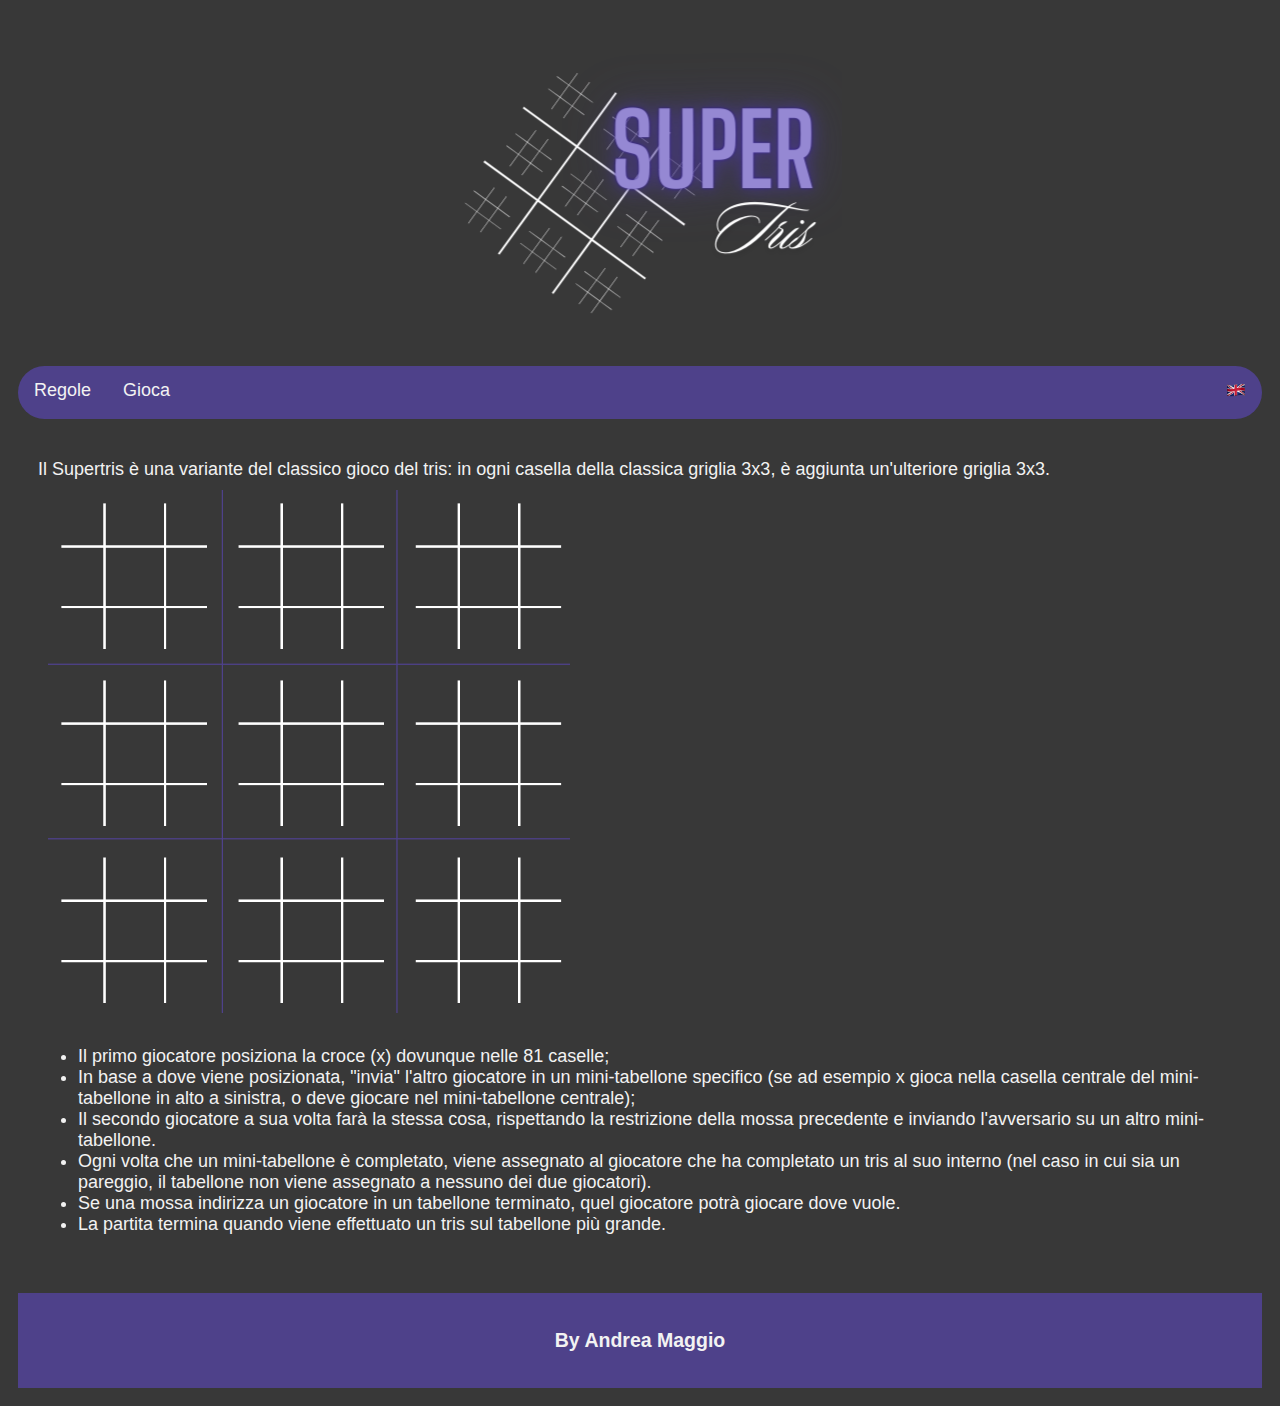
<file: index.html>
<!DOCTYPE html>
<html>
    <head>
        <link rel="shortcut icon" href="risorse/SuperTrisLogo.png"/>
        <title>
            Il Super Tris
        </title>
        <link rel="stylesheet" href="style.css">
    </head>

    <body>
        <div class="header">
            <img src="risorse/SuperTrisLogo.png">
        </div>

        <div class="topnav">
            <a href="index.html">Regole</a>
            <a href="gioco.html">Gioca</a>
            <a href="homeENG.html" style="float:right"><img class="bandiera" src="risorse/uk.png" alt="english translation"></a>
        </div>

        <div class="rules">
            Il Supertris è una variante del classico gioco del tris: in ogni casella della classica griglia 3x3, è aggiunta un'ulteriore griglia 3x3. <br>
            <img class="campotris" src="risorse/campoSuperTris.png" alt="Tabellone super tris"> <br>
            <ul>
                <li>Il primo giocatore posiziona la croce (x) dovunque nelle 81 caselle;</li>
                <li>In base a dove viene posizionata, "invia" l'altro giocatore in un mini-tabellone specifico
                    (se ad esempio x gioca nella casella centrale del mini-tabellone in alto a sinistra, o deve giocare nel mini-tabellone centrale);</li>
                <li>Il secondo giocatore a sua volta farà la stessa cosa, rispettando la restrizione della mossa precedente e inviando l'avversario su un altro mini-tabellone.</li>
                <li>Ogni volta che un mini-tabellone è completato, viene assegnato al giocatore che ha completato un tris al suo interno 
                    (nel caso in cui sia un pareggio, il tabellone non viene assegnato a nessuno dei due giocatori).</li>
                <li>Se una mossa indirizza un giocatore in un tabellone terminato, quel giocatore potrà giocare dove vuole.</li>
                <li>La partita termina quando viene effettuato un tris sul tabellone più grande.</li>
            </ul>
            
        </div>


        <div class="footer">
            <h2>By Andrea Maggio</h2>
        </div>

    </body>
</html>
</file>
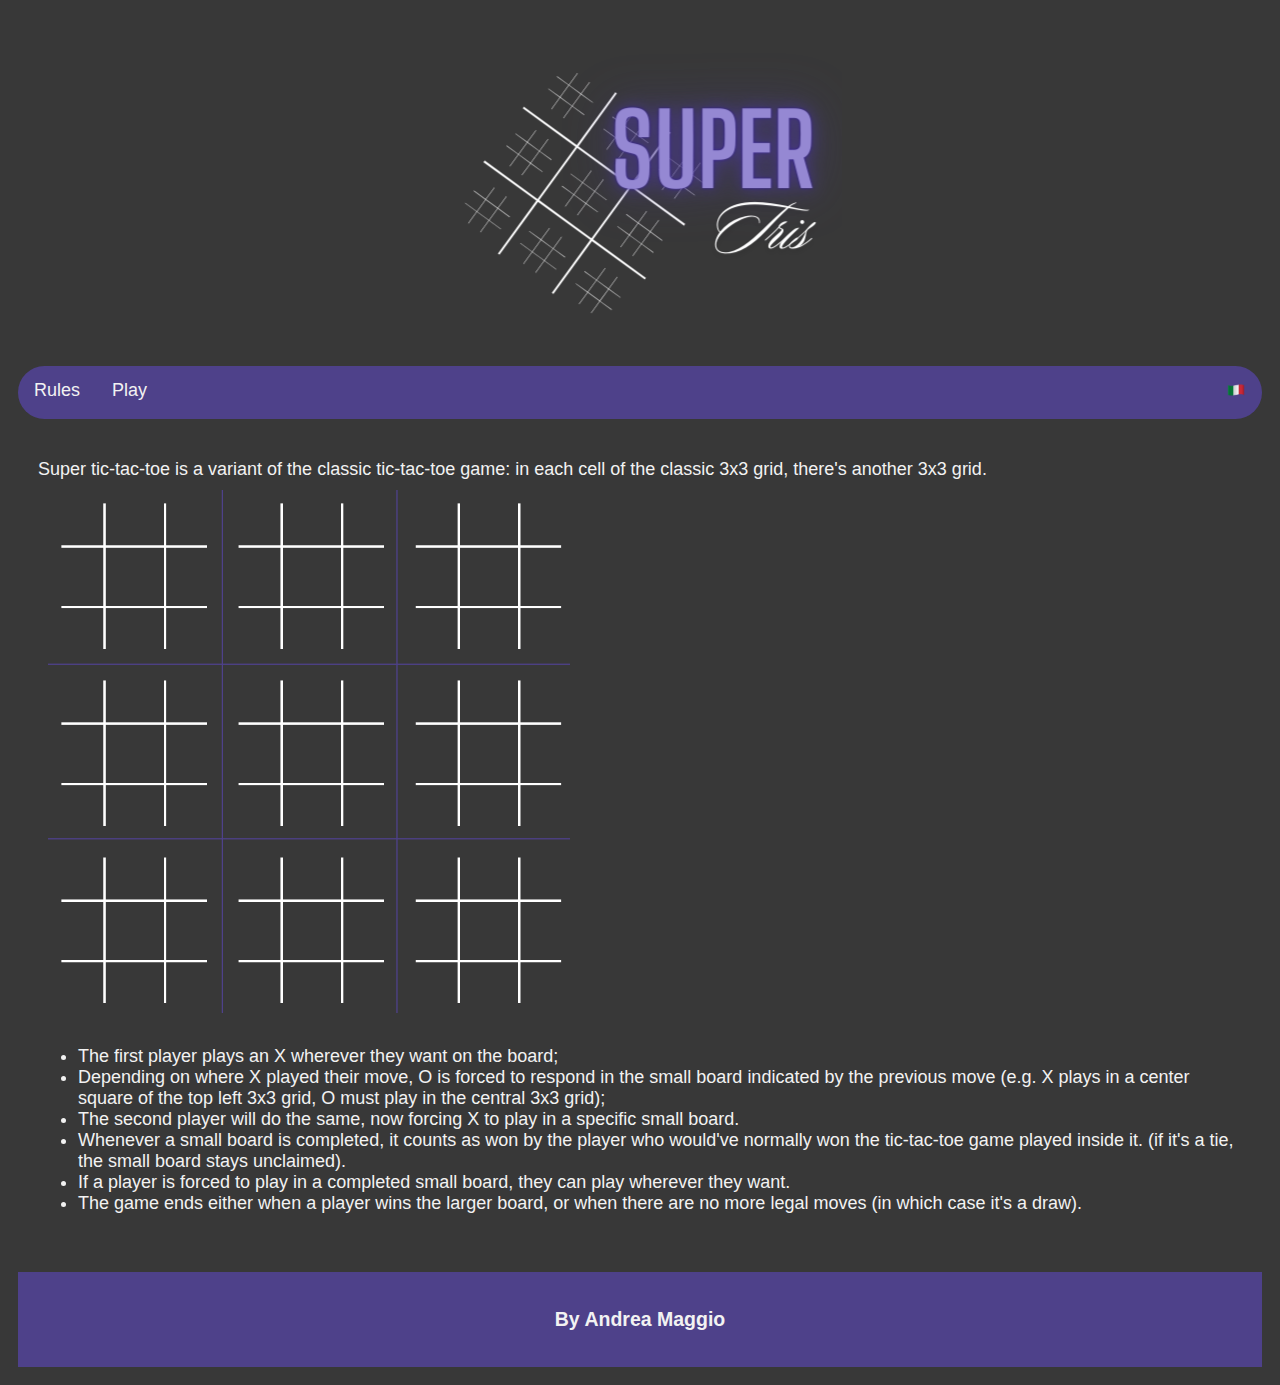
<file: homeENG.html>
<!DOCTYPE html>
<html>
    <head>
        <link rel="shortcut icon" href="risorse/SuperTrisLogo.png"/>
        <title>
            Super tic-tac-toe
        </title>
        <link rel="stylesheet" href="style.css">
    </head>

    <body>
        <div class="header">
            <img src="risorse/SuperTrisLogo.png">
        </div>

        <div class="topnav">
            <a href="homeENG.html">Rules</a>
            <a href="giocoENG.html">Play</a>
            <a href="index.html" style="float:right"><img class="bandiera" src="risorse/bandieraItaliana.png" alt="italian translation"></a>
        </div>

        <div class="rules">
            Super tic-tac-toe is a variant of the classic tic-tac-toe game: in each cell of the classic 3x3 grid, there's another 3x3 grid. <br>
            <img class="campotris" src="risorse/campoSuperTris.png" alt="Super tic-tac-toe board"> <br>
            <ul>
                <li>The first player plays an X wherever they want on the board;</li>
                <li>Depending on where X played their move, O is forced to respond in the small board indicated by the previous move
                    (e.g. X plays in a center square of the top left 3x3 grid, O must play in the central 3x3 grid);</li>
                <li>The second player will do the same, now forcing X to play in a specific small board.</li>
                <li>Whenever a small board is completed, it counts as won by the player who would've normally won the tic-tac-toe game played inside it.
                    (if it's a tie, the small board stays unclaimed).</li>
                <li>If a player is forced to play in a completed small board, they can play wherever they want.</li>
                <li>The game ends either when a player wins the larger board, or when there are no more legal moves (in which case it's a draw).</li>
            </ul>
            
        </div>


        <div class="footer">
            <h2>By Andrea Maggio</h2>
        </div>

    </body>
</html>
</file>
<file: style.css>
* {
    box-sizing: border-box;
}

.bandiera {
    height: 20px;
    width: 20px;
}

body {
    font-family:'Trebuchet MS', 'Lucida Sans Unicode', 'Lucida Grande', 'Lucida Sans', Arial, sans-serif;
    font-size: large;
    padding: 10px;
    background: #383838;
}

/* Header/Blog Title */
.header {
    padding: 30px;
    text-align: center;
    background: #383838;
    color: #f2f2f2;
}

.header h1 {
    font-size: 50px;
}

/* Style the top navigation bar */
.topnav {
    border-color: #4e418a;
    border-width: 600px;
    border-radius: 40px;
    overflow: hidden;
    background-color: #4e418a;
}

/* Style the topnav links */
.topnav a {
    float: left;
    display: block;
    color: #f2f2f2;
    text-align: center;
    padding: 14px 16px;
    text-decoration: none;
}

/* Change color on hover */
.topnav a:hover {
    background-color: #ddd;
    color: black;
}

.rules {
    text-align: left;
    padding: 20px;
    margin-top: 20px;
    color: #f2f2f2;
}

.campotris {
    text-align: center;
    float: center;
    padding: 10px;
    width: 45%;
    height: 45%;
}

/* Footer */
.footer {
    color: #f2f2f2;
    padding: 20px;
    font-size: small;
    text-align: center;
    background: #4e418a;
    margin-top: 20px;
}

/* Responsive layout - when the screen is less than 800px wide, make the two columns stack on top of each other instead of next to each other */
@media screen and (max-width: 800px) {
 .leftcolumn, .rightcolumn {   
    width: 100%;
    padding: 0;
 }
}

/* Responsive layout - when the screen is less than 400px wide, make the navigation links stack on top of each other instead of next to each other */
@media screen and (max-width: 400px) {
 .topnav a {
    float: none;
    width: 100%;
 }
}

ul {
    list-style-image: none;
}
</file>
